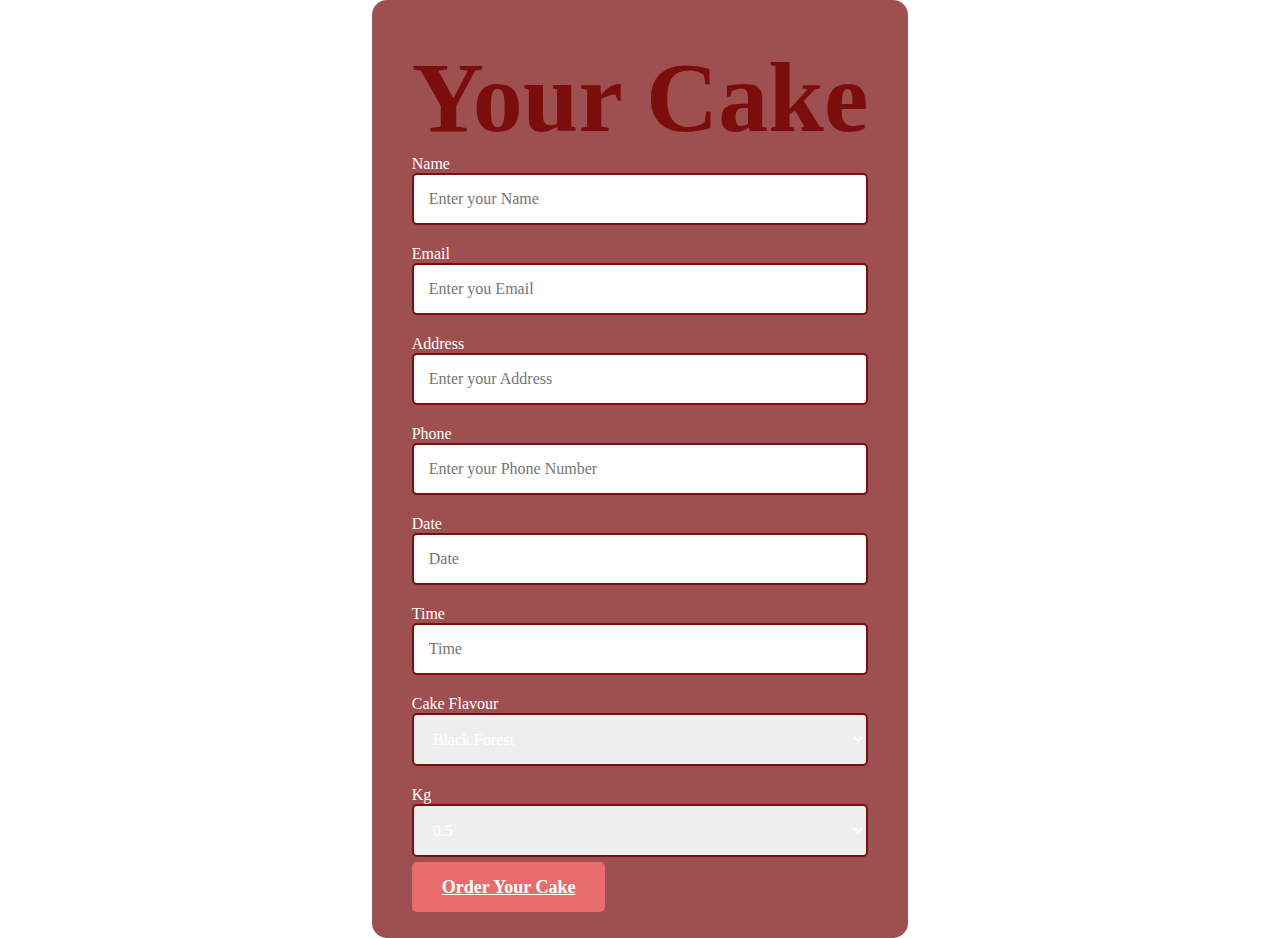
<file: dessert delights/order.html>
<!DOCTYPE html>
<html lang="en">
<head>
    <meta charset="UTF-8">
    <meta name="viewport" content="width=device-width, initial-scale=1.0">
    <title>Document</title>
    <link rel="stylesheet" href="style.css">
</head>
<body>
<div id="page3">
    <div class="container">
        <div class="row d-flex">
            <div class="col-md-7 ftco-animate makereservation p-4 px-md-5 pb-md-5">
                <div class="heading-section ftco-animate mb-5 text-center">
                    <h2 class="mb-4">Your Cake</h2>
                </div>
                <form action="#">
                    <div class="row">
                        <div class="col-md-6">
                            <div class="form-group">
                                <label for="name">Name</label>
                                <input type="text" id="name" name="name" class="form-control" placeholder="Enter your Name">
                            </div>
                        </div>
                        <div class="col-md-6">
                            <div class="form-group">
                                <label for="email">Email</label>
                                <input type="email" id="email" name="email" class="form-control" placeholder="Enter you Email">
                            </div>
                        </div>
                        <div class="col-md-6">
                            <div class="form-group">
                                <label for="address">Address</label>
                                <input type="text" id="address" name="address" class="form-control" placeholder="Enter your Address">
                            </div>
                        </div>
                        <div class="col-md-6">
                            <div class="form-group">
                                <label for="phone">Phone</label>
                                <input type="text" id="phone" name="phone" class="form-control" placeholder="Enter your Phone Number">
                            </div>
                        </div>
                        <div class="col-md-6">
                            <div class="form-group">
                                <label for="date">Date</label>
                                <input type="text" id="date" name="date" class="form-control" placeholder="Date">
                            </div>
                        </div>
                        <div class="col-md-6">
                            <div class="form-group">
                                <label for="time">Time</label>
                                <input type="text" id="time" name="time" class="form-control" placeholder="Time">
                            </div>
                        </div>
                        <div class="col-md-6">
                            <div class="form-group">
                                <label for="flavour">Cake Flavour</label>
                                <div class="select-wrap one-third">
                                    <div class="icon"><box-icon name='arrow-to-bottom'></box-icon></div>
                                    <select name="flavour" id="flavour" class="form-control">
                                        <option value="">Black Forest</option>
                                        <option value="">Yellow Butter Cake</option>
                                        <option value="">Pound Cake</option>
                                        <option value="">Red Velvet Cake</option>
                                        <option value="">Carrot Cake</option>
                                        <option value="">Sponge Cake</option>
                                        <option value="">Genoise Cake</option>
                                        <option value="">Chiffon Cake</option>
                                        <option value="">Others</option>
                                    </select>
                                </div>
                            </div>
                        </div>
                        <div class="col-md-6">
                            <div class="form-group">
                                <label for="kg">Kg</label>
                                <div class="select-wrap one-third">
                                    <div class="icon"><i class='bx bx-down-arrow-alt' ></i></div>
                                    <select name="kg" id="kg" class="form-control">
                                        <option value="">0.5</option>
                                        <option value="">1</option>
                                        <option value="">1.5</option>
                                        <option value="">2.5</option>
                                        <option value="">5</option>
                                        <option value="">10</option>
                                        <option value="">Custom</option>
                                    </select>
                                </div>
                            </div>
                        </div>
                        <div class="col-md-12 mt-3">
                            <div class="form-group text-center">
                                <a href="index.html" class="btn btn-primary py-3 px-5">Order Your Cake</a>
                            </div>
                            
                        </div>
                    </div>
                </form>
            </div>
        </div>
    </div>
</div>
<script src="script.js"></script>
</body>
</html>
</file>
<file: dessert delights/style.css>
*{
    margin: 0;
    padding: 0;
    box-sizing: border-box;
    font-family: 'montserrat';
    color: #fff;
    
}

html, body{
    height: 100%;
    width: 100%;
}
*::selection{
    background-color: #fff;
    color: #490000;
}
img, video {
    max-width: 100%;
    height: auto;
}

body::-webkit-scrollbar{
    display: block;
    width: 8px;
    background-color: #990b0b5b;

}
body::-webkit-scrollbar-thumb{
 background-color: #f1f1f1;
 border-radius: 50px;
}
#nav {
    height: 100px;
    width: 100%;
    background-color: black;
    display: flex;
    align-items: center;
    position: fixed;
    padding: 0;
    padding-right: 105;
    padding-bottom: 20px;
    gap: 45px;
    justify-content: flex-start;
    z-index: 99;
}

#nav a {
    text-decoration: none; 
}

#nav h3{
    text-transform: uppercase;
    font-weight: 500;
    margin: 0; 
}

@media screen and (max-width: 768px) {
}


#cursor{
    height: 20px;
    width: 20px;
    background-color: #e4b0b0;
    border-radius: 50%;
    position: fixed;
    z-index: 99;
}
#cursor-blur{
    height: 300px;
    width: 300px;
    background-color: #d1a3a350;
    border-radius: 50%;
    position: fixed;
    filter: blur(40px);
    z-index: 9;
}
video{
    height: 100%;
    width: 100%;
    object-fit: cover;
    position: fixed;
    z-index: -1;
}
#main{
    position: relative;
    background-color: rgba(0, 0, 0, 0.37);

}
#page1{
    height: 100vh;
    width: 100%;
    position: relative;
    display: flex;
    align-items: center;
    justify-content: center;
    flex-direction: column;
    text-align: center;
    z-index: 10;

}
#page1 h1{
    font-size: 130px;
    font-weight: 900;
    position: relative;
}
#page1 .name{
    font-size: 130px;
    font-weight: 900;
    position: relative;
}
#page1 h1::before{
    content: "Super Delicious";
    position: absolute;
    color:#e76d6d ;
    -webkit-text-stroke: 2px #e4b0b0;
    z-index: 1;
}
#page1 .name::before{
    content: "Cake Spot";
    position: absolute;
    color:#e76d6d ;
    -webkit-text-stroke: 2px #e4b0b0;
    z-index: 1;
}
#page1 h2{
    font-size: 30px;
    font-weight: 800;
    margin-top: 10px;
    margin-bottom: 20px;
}
#about-button {
    text-align: center;
}


.order-button {
    display: inline-block;
    padding: 20px 50px;
    background-color: #e76d6d;
    color: #fff;
    text-decoration: none;
    border-radius: 5px;
    transition: background-color 0.3s ease;
}

.order-button:hover {
    background-color: #d15151;
}

#page1 #arrow{
    height: 150px;
    width: 150px;
    background-color: transparent;
    border: 2px solid #b40909;
    position: absolute;
    left: -2%;
    bottom: 0%;
    display: flex;
    align-items: center;
    justify-content: center;
    border-radius: 50%;
    transition: all ease 0.5s;
}
#page1 #arrow i{
    font-size: 50px;
    font-weight: 100;

}
#page1 #arrow:hover{
    scale: 0.4;
    background-color:#b40909 ;
}
#page2{
    min-height: 100vh;
    width: 100;
    z-index: 10;
}
#Scroller{
    /* background-color:red; */
    white-space: nowrap;
    overflow-x: auto;
    overflow-y: hidden;
    position: relative;
    z-index: 10;
    margin-bottom: 40px;
}
#Scroller::-webkit-scrollbar{
    display: none;
}
#Scroller-in{
    display: inline-block;
    white-space: nowrap;
    animation-name: Scroll;
    animation-duration: 30s;
    animation-timing-function: linear;
    animation-iteration-count: infinite;
}
#Scroller-in{
    display: inline-block;
    white-space: nowrap;
    animation-name: Scroll;
    animation-duration: 30s;
    animation-timing-function: linear;
    animation-iteration-count: infinite;

}
#Scroller h4{
    display: inline-block;
    font-size: 80px;
    font-weight: 900;
    font-family: 'Gill Sans', 'Gill Sans MT', 'Trebuchet MS', sans-serif;
    margin-right: 10px;
    transition: all linear 0.5s;
    color: transparent;
    -webkit-text-stroke: 2px#e76d6d;
}
#Scroller h4:hover{
    color: #e76d6d;
}
@keyframes Scroll{
    from{
        transform: translatey(0);
    }
    to{
        transform: translatex(-100%);
    }
}
#About-us{
    height: 40vh;
    width: 100%;
    /* background-color: red; */
    background-size: cover;
    display: flex;
    padding: 0 50px;
    align-items: center;
    position: relative;
    z-index: 10;
    justify-content: space-around;
    margin-bottom: 80px;

}
#About-us img{
    height: 250px;
    width: 250px;
    border-radius: 30px;
    object-fit: cover;
}
#about-us-in{
    width: 50%;
    text-align: center;
}
#about-us-in h2{
    font-size: 40px;
    font-weight: 800;
    margin-bottom: 30px;

}
#about-us-in p{
    font-size: 20px;
    line-height: 24px;

}
.menu h2{
    text-align: center;
    font-size: 50px;
    font-weight: 800;
}
.menu-container {
    display: grid;
    grid-template-columns: repeat(auto-fit, minmax(280px, auto));
    gap: 1.5rem;
    margin-top: 2rem;
}

.menu-container .box {
    position: relative;
    padding: 10px;
    display: flex;
    flex-direction: column;
    justify-content: center;
    border-radius: 0.5rem;
    box-shadow: var(--box-shadow);
}


.menu-container img {
    width: 100%;
    height: 250px;
    object-fit: contain;
    object-position: center;
    padding: 20px;
    background: #f1f1f1;
    border-radius: 0.5rem;
}

.menu-container .box h3 {
    font-size: 1rem;
    font-weight: 600;
    text-transform: uppercase;
    margin: 0.5rem 0 0.5rem;
}

.menu-container .box .content {
    display: flex;
    align-items: center;
    justify-content: space-around;
}

.menu-container .box .content span {
    padding: 0 1rem;
    color: #990b0b;
    background: #e4b0b0;
    border-radius: 4px;
    font-weight: 500;
    font-size: 20px;
}

.menu-container .box .content a {
    padding: 0 1rem;
    color: #dfd7d7;
    border: 2px solid #632626;
    background-color: #6b2f2f;
    border-radius: 10px;
    font-weight: 500;
    display: none;
    text-transform: uppercase;
    display: inline-block;
}


.OurServices {
    text-align: center;
    font-size: 40px;
    font-weight: 800;
    margin-top: 50px;
}

#Services-container{
    /* background-color: red; */
    height: 60vh;
    display: flex;
    align-items: center;
    justify-content: center;
    margin-top: 30px;
    gap: 70px;
    background-size: cover;
    background-position: center;
    position: relative;
    z-index: 10;

}
.services{
    height: 80%;
    width: 24%;
    /* background-color: blue; */
    background-size: cover;
    background-position: center;
    overflow: hidden;
    transition: all ease 0.6s;
    border-radius: 30px;
    overflow: hidden;
}
#birthday-cake {
    background-image: url(birthdaycake.jpeg);
    width: 300px;
    height: 300px; 
    background-size: cover;
}

#wedding-cake {
    background-image: url(weddingcake.jpeg);
    width: 300px; 
    height: 300px; 
    background-size: cover;
}

#custom-cake {
    background-image: url(customcake.jpeg);
    width: 300px; 
    height: 300px; 
    background-size: cover;
}
.overlay{
    height: 100%;
    width: 100%;
    background-color:#e76d6d;
    padding: 30px;
    /* padding-top: 160px; */
    opacity: 0;
    transition: all ease 0.6s;
}
.overlay h4{
    color: #7c0d0d;
    font-size: 25px;
    text-align: center;
    text-transform: uppercase;
    font-weight: 800;
    white-space: nowrap;
    margin-bottom: 10px;

}
.overlay p{
    color: #ffffff;
    font-size: 18px;
    text-align: center;

}
.services:hover .overlay{
    opacity: 1;
}
.Services:hover {
    transform: rotate3d(-1, 1, 0, 20deg);
  }
#Order{
    align-items: center;
}
.order-btn {
    display: inline-block;
    padding: 10px 20px;
    background-color: #ff9b9b;
    color: #7c0d0d;
    text-decoration: none;
    font-size: 20px;
    font-weight: 100;
    border: #f78f8f 5px solid;
    margin: 40px auto 0; 
    display: block; 
    max-width: fit-content; 
}


.order-btn:hover {
    background-color: #bd5757a8;
} 
.services:hover{
    transform: rotate3d(-1,1,0,20deg);
}
#Discount {
    background-color: #fff2f285;
    padding: 50px;
    text-align: center;
    font-size: 30px;
    border-radius: 10px;
    box-shadow: 0px 0px 20px rgba(0, 0, 0, 0.1);
}

.text {
    color: #333;
    font-size: 36px;
    margin-bottom: 20px;
    font-size: 70px;
    font-weight: 500;
}

#Discount .order {
    display: inline-block;
    padding: 10px 20px;
    background-color: #ff9b9b;
    color: #7c0d0d;
    text-decoration: none;
    font-size: 20px;
    font-weight: 100;
    border: #f78f8f 5px solid;
    margin: 40px auto 0;
    display: block;
    max-width: fit-content;
}

#Discount .order:hover {
    background-color: #bd5757a8;
}


#page3 {
    /* padding: 80px 50px; */
    display: flex;
    justify-content: center;
    align-items: center;
    min-height: 100vh;
}
.heading-section h2 {
    color: #7c0d0d;
    font-size: 100px;
    font-weight: 700;
    text-align: center;
  
}


#page3 .makereservation {
    background: rgba(148, 60, 60, 0.9);
    border-radius: 15px;
    padding: 40px;
}



#page3 input[type="text"],
#page3 input[type="email"],
#page3 select {
    width: 100%;
    padding: 15px;
    margin-bottom: 20px;
    border: 2px solid #7e0d0d;
    border-radius: 5px;
    font-size: 16px;
    outline: none;
}

#page3 .select-wrap {
    position: relative;
}

#page3 .select-wrap .icon {
    position: absolute;
    color: #333;
    top: 50%;
    right: 10px;
    transform: translateY(-50%);
    pointer-events: none;
}

#page3 select option {
    color: #333;
}

#page3 select option[value=""][disabled] {
    display: block;
}



#page3 .btn-primary {
    background-color: #e76d6d;
    color: #fff;
    border: none;
    border-radius: 5px;
    padding: 15px 30px;
    font-size: 18px;
    font-weight: 600;
    cursor: pointer;
    transition: background-color 0.3s ease;
}

#page3 .btn-primary:hover {
    background-color: #7c0d0d;
}
.footer {
    display: flex;
    justify-content: space-around;
    align-items: flex-start;
    background-color: #f9f9f9;
    padding: 50px 0;
}

.footer-box {
    flex: 1;
    padding: 0 20px;
    text-align: left;
    border-right: 1px solid #222020; 
}

.footer-box h2{
    color: #333;
    text-transform: uppercase;
}
.footer-box .social a i.bx{
    color: #333 !important; 
    margin-right: 10px; 
    font-size: 24px; 
    transition: color 0.3s ease; 
    text-decoration: none; 
}

.footer-box .social a:hover i.bx  {
    color: #e76d6d !important; 
}

.footer-box h3 {
    color: #333;
    font-size: 20px;
    margin-bottom: 15px;
    text-transform: uppercase;
}
.footer-box h3 a {
    color: #333;
    text-decoration: none;
    transition: color 0.3s ease;
}

.footer-box h3 a:hover {
    color: #e76d6d;
}

.footer-box p {
    color: #666;
    font-size: 16px;
    line-height: 1.6;
    margin-bottom: 20px;
}

.footer-box .social a {
    color: #333;
    margin-right: 10px;
    font-size: 24px;
}


.footer-box ul {
    list-style: none;
    padding: 0;
}

.footer-box ul li {
    margin-bottom: 10px;
}

.footer-box ul li a {
    color: #333;
    text-decoration: none;
    transition: color 0.3s ease;
}

.footer-box ul li a:hover {
    color: #e76d6d;
}

.footer-box .contact span {
    display: block;
    color: #333;
    margin-bottom: 10px;
}

.footer-box .contact i {
    margin-right: 10px;
    color: #e76d6d;
}
.copyright{
    padding: 10px;
    text-align: center;
    background: #222020;
    font-size: 30px;
}


@media (max-width: 767px) {
    body {
      font-size: 14px;
    }
  }
  
  @media (min-width: 768px) and (max-width: 991px) {
    body {
      font-size: 16px;
    }
  }
  
  @media (min-width: 992px) and (max-width: 1199px) {
    body {
      font-size: 18px;
    }
  }
</file>
